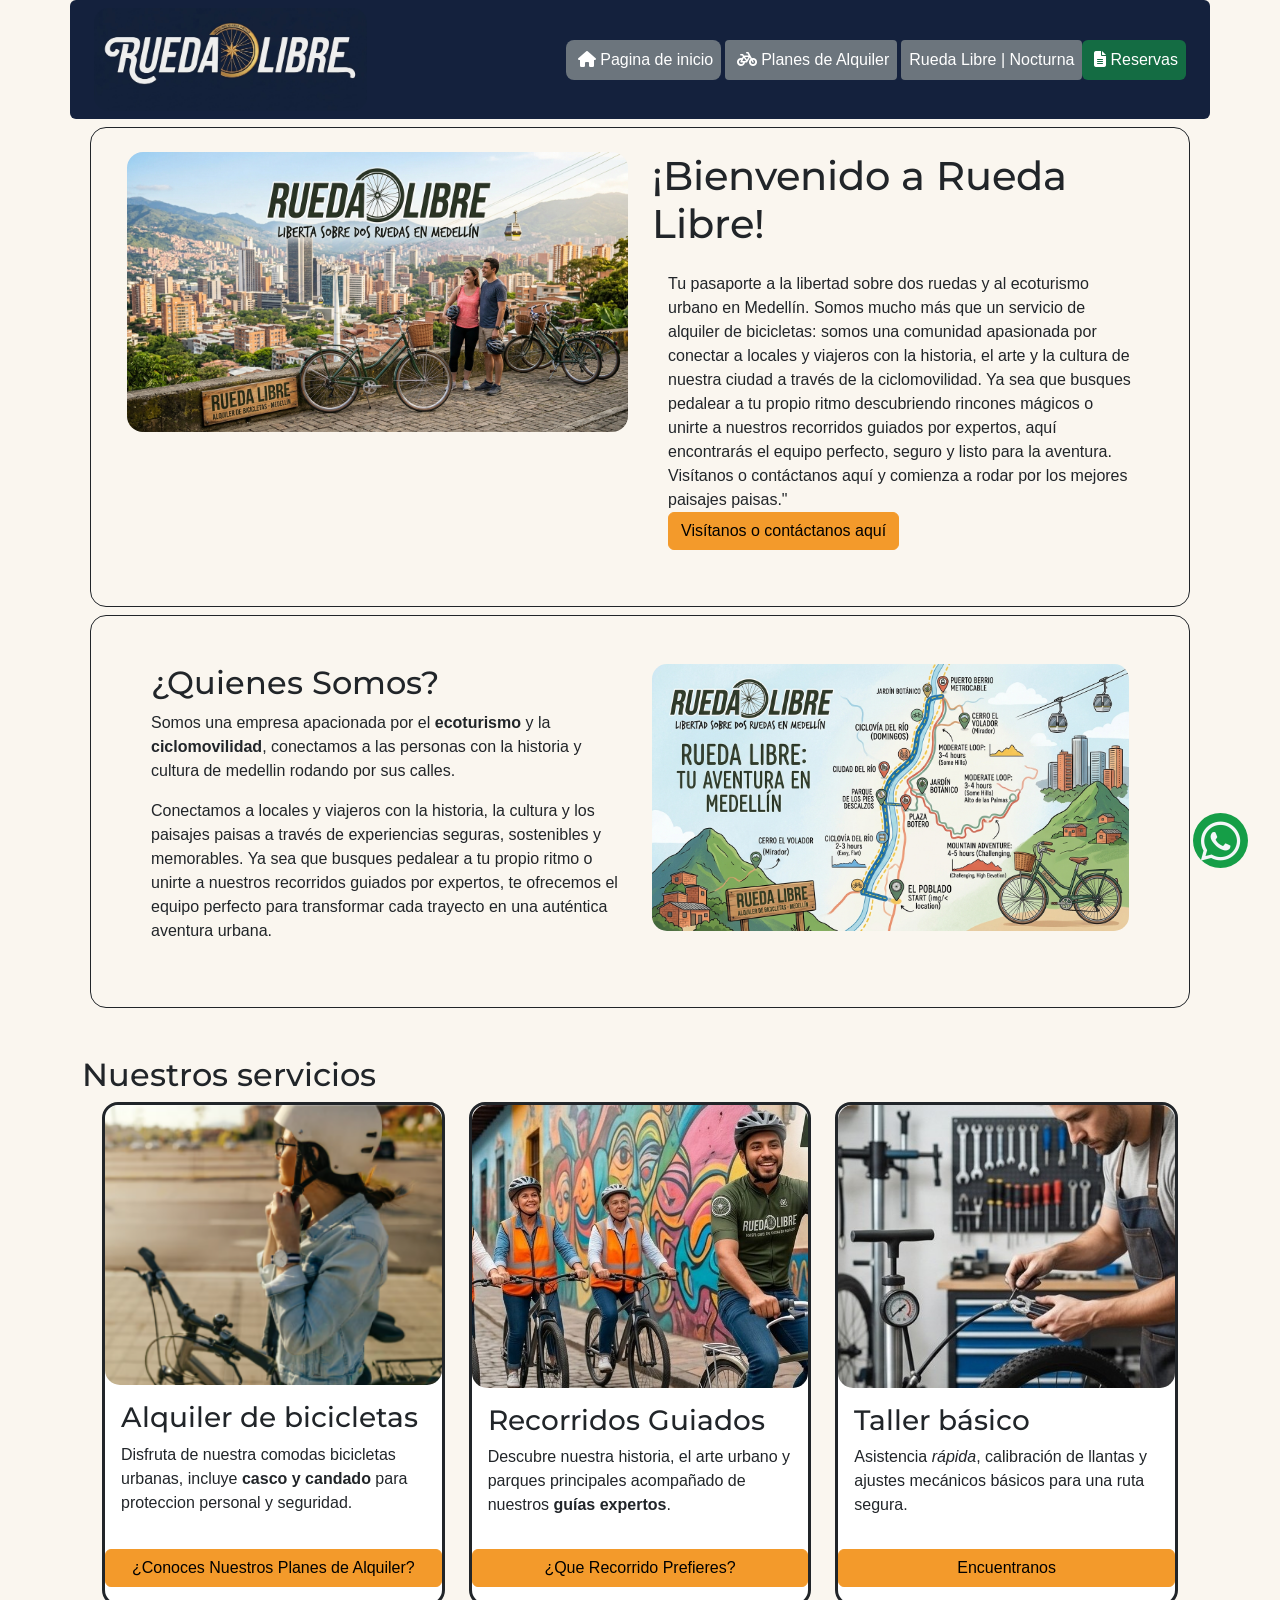
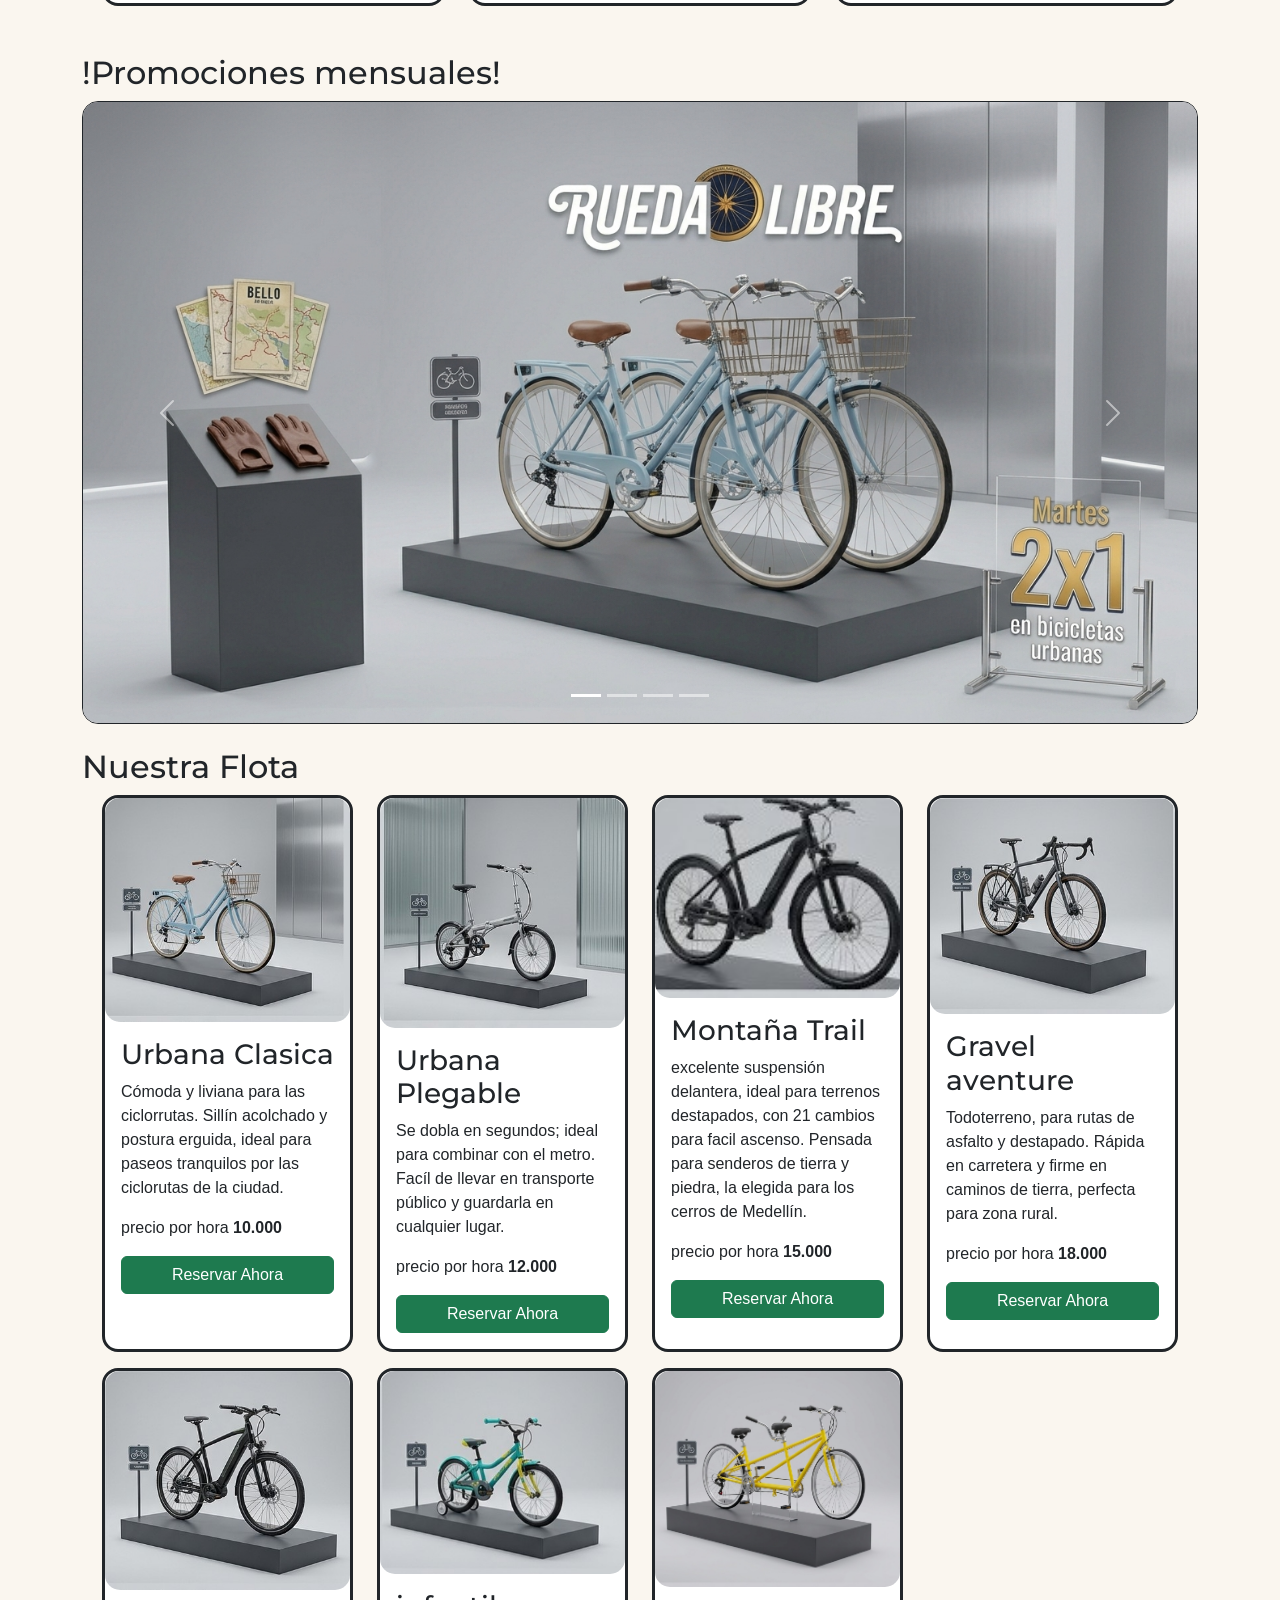
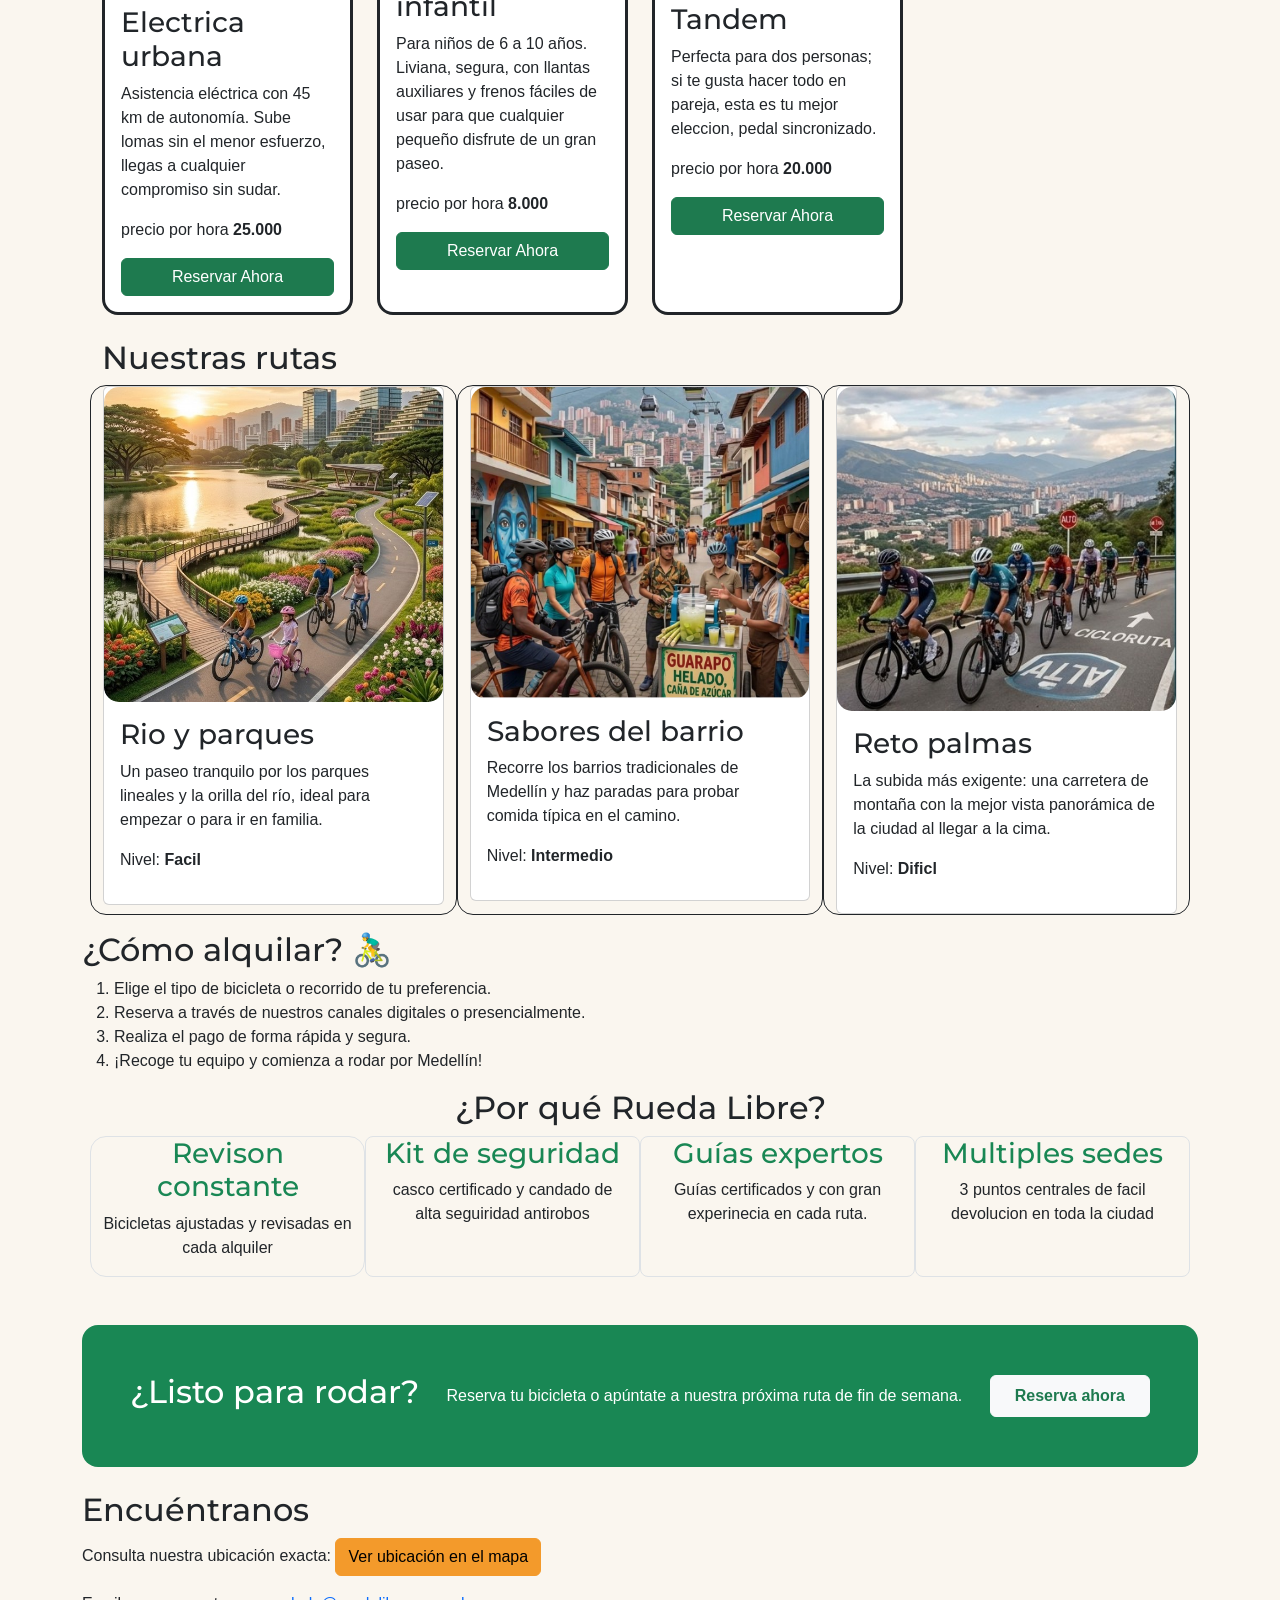
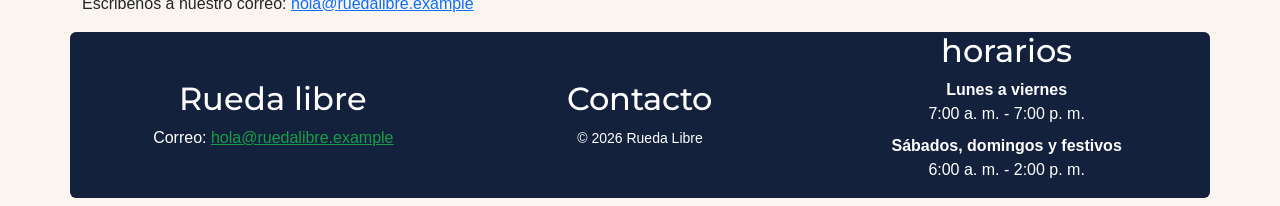
<file: index.html>
<!DOCTYPE html>
<html lang="es">

<head>
    <meta charset="UTF-8">
    <meta name="viewport" content="width=device-width, initial-scale=1.0">
    <link rel="stylesheet" href="https://cdn.jsdelivr.net/npm/bootstrap@5.3.8/dist/css/bootstrap.min.css">
    <link rel="stylesheet" href="https://cdnjs.cloudflare.com/ajax/libs/font-awesome/6.7.2/css/all.min.css">
    <link rel="stylesheet" href="https://cdnjs.cloudflare.com/ajax/libs/font-awesome/6.7.2/css/all.css"
        integrity="sha512-GmZYQ9SKTnOea030Tbiat0Y+jhnYLIpsGAe6QTnToi8hI2nNbVMETHeK4wm4MuYMQdrc38x+sX77+kVD01eNsQ=="
        crossorigin="anonymous" referrerpolicy="no-referrer">
    <link rel="preconnect" href="https://fonts.googleapis.com">
    <link rel="preconnect" href="https://fonts.gstatic.com" crossorigin>
    <link href="https://fonts.googleapis.com/css2?family=Montserrat:ital,wght@0,100..900;1,100..900&display=swap"
        rel="stylesheet">
    <link rel="stylesheet" href="./css/style.css">
    <title>Rueda Libre | Alquiler de bicicletas Medellin</title>
</head>

<body>
    <header class="container rounded-2">
        <nav class="navbar navbar-expand-lg w-100">
            <div class="container-fluid">
                <img src="./img/logo.jpeg" alt="logo rueda libre">             
                
                <button class="navbar-toggler bg-light" type="button" data-bs-toggle="collapse" data-bs-target="#menuPrincipal" aria-expanded="false"
                    aria-label="Toggle navigation">
                    <span class="navbar-toggler-icon"></span>
                </button>
                <div class="collapse navbar-collapse" id="menuPrincipal">
                    <ul class="navbar-nav ms-auto">
                        <li class="nav-item py-1">
                            <a class="nav-link active text-white btn btn-lg btn-outline-secondary w-100"
                                aria-current="page" href="index.html"><i class="fa-solid fa-house mx-1"></i>Pagina de
                                inicio</a>
                        </li>
                        <li class="nav-item p-1">
                            <a class="nav-link active text-white btn btn btn-sm btn-outline-secondary w-100"
                                href="./paginas/Tarifas.html"><i class="fa-solid fa-bicycle mx-1"></i>Planes de
                                Alquiler</a>
                        <li class="nav-item py-1">
                            <a class="nav-link active text-white btn btn btn-sm btn-outline-secondary w-100"
                                href="https://juliiands.github.io/Rueda_Nocturna/">
                                Rueda Libre | Nocturna
                            </a>
                        </li>
                        </li>
                        <li class="nav-item py-1">
                            <a class="nav-link active text-white btn btn-success w-100"
                                href="./paginas/Reservas.html"><i class="fa-solid fa-file-lines mx-1"></i>Reservas</a>
                        </li>
                    </ul>
                </div>
            </div>
        </nav>
    </header>
    <main class="container">

        <!--------------------- Seccion inicial de bienvenida ----->

        <section class="row mb-2 border border-dark rounded-4 p-4">
            <div class="col-md-6 ">
                <img src="./img/portada.jpeg" class="img-fluid rounded-4" alt="portada, ciclas recorriendo medellin">
            </div>
            <div class="col-md-6 d-flex flex-column">
                <h1>¡Bienvenido a Rueda Libre!</h1>
                <p class="p-3">
                    Tu pasaporte a la libertad sobre dos ruedas
                    y al ecoturismo urbano en Medellín. Somos mucho más que un servicio de
                    alquiler de bicicletas: somos una comunidad apasionada por conectar a
                    locales y viajeros con la historia, el arte y la cultura de nuestra ciudad
                    a través de la ciclomovilidad. Ya sea que busques pedalear a tu propio ritmo
                    descubriendo rincones mágicos o unirte a nuestros recorridos guiados por
                    expertos, aquí encontrarás el equipo perfecto, seguro y listo para la aventura.
                    Visítanos o contáctanos aquí y comienza a rodar por los mejores paisajes paisas."
                    <br>
                    <a href="#encuentranos" class="btn btn-secondary">Visítanos o contáctanos aquí</a>
                </p>
            </div>


        </section>
        <section class="row mb-5 border border-dark rounded-4 p-5">
            <div class="col-md-6">
                <h2>¿Quienes Somos?</h2>
                <p>Somos una empresa apacionada por el <strong>ecoturismo</strong> y la <strong>ciclomovilidad</strong>,
                    conectamos a las personas con la historia y cultura de medellin rodando por sus calles.</p>
                <p>
                    Conectamos a locales y viajeros con la historia, la cultura y los paisajes paisas a través de
                    experiencias seguras, sostenibles y memorables. Ya sea que busques pedalear a tu propio ritmo
                    o unirte a nuestros recorridos guiados por expertos, te ofrecemos el equipo perfecto para
                    transformar
                    cada trayecto en una auténtica aventura urbana.
                </p>
            </div>
            <div class="col-md-6">
                <img src="./img/ruta.jpeg" alt="Ruta del recorrido guiado" class="img-fluid">
            </div>
        </section>

        <!------------ Seccion de presentacion de servicios  --------------------------------->

        <section class="mb-5">
            <h2>Nuestros servicios</h2>
            <div class="row">
                <div class="col-md-4">
                    <div class="card h-100 border-3 border-dark rounded-4">
                        <img src="./img/alquiler-inicio.png" alt="" class="img-fluid">
                        <div class="card-body">
                            <h3>Alquiler de bicicletas</h3>
                            <p>Disfruta de nuestra comodas bicicletas urbanas, incluye<strong> casco y candado</strong>
                                para
                                proteccion personal y seguridad. </p>
                        </div>
                        <a href="./paginas/Tarifas.html#alquiler" class="btn btn-secondary w-100 mb-3">¿Conoces Nuestros
                            Planes de Alquiler?</a>
                    </div>
                </div>
                <div class="col-md-4 ">
                    <div class="card h-100 border-3 border-dark rounded-4">
                        <img src="./img/guias_rl.jpeg" alt="" class="img-fluid">
                        <div class="card-body">
                            <h3>Recorridos Guiados</h3>
                            <p>Descubre nuestra historia, el arte urbano y parques principales acompañado de nuestros
                                <strong>guías
                                    expertos</strong>.
                            </p>
                        </div>
                        <a href="./paginas/Tarifas.html#Rutas" class="btn btn-outline btn-secondary w-100 mb-3">¿Que
                            Recorrido Prefieres?</a>
                    </div>
                </div>
                <div class="col-md-4">
                    <div class="card h-100 border-3 border-dark rounded-4">
                        <img src="./img/taller.jpeg" alt="">
                        <div class="card-body">
                            <h3>Taller básico</h3>
                            <p>Asistencia <em>rápida</em>, calibración de llantas y ajustes mecánicos básicos para una
                                ruta
                                segura.
                            </p>
                        </div>
                        <a href="#encuentranos" class="btn btn-secondary w-100 mb-3">Encuentranos</a>
                    </div>

                </div>
            </div>

        </section>

        <!--------------------- Seccion del carrusel ------------------------------>

        <section class="my-3">
            <h2>!Promociones mensuales!</h2>
            <div id="carouselExampleIndicators" class="carousel slide border border-dark rounded-4"
                data-bs-ride="carousel">
                <div class="carousel-indicators">
                    <button type="button" data-bs-target="#carouselExampleIndicators" data-bs-slide-to="0"
                        class="active" aria-current="true" aria-label="Slide 1"></button>
                    <button type="button" data-bs-target="#carouselExampleIndicators" data-bs-slide-to="1"
                        aria-label="Slide 2"></button>
                    <button type="button" data-bs-target="#carouselExampleIndicators" data-bs-slide-to="2"
                        aria-label="Slide 3"></button>
                    <button type="button" data-bs-target="#carouselExampleIndicators" data-bs-slide-to="3"
                        aria-label="Slide 4"></button>
    
                </div>
                <div class="carousel-inner">
                    <div class="carousel-item active" data-bs-interval="4000">
                        <img src="./img/clasica_promo.jpeg" class="d-block w-100"
                            alt="foto de nuetsra ciclas urbanas en promocion de 2x1 los martes">
                    </div>
                    <div class="carousel-item" data-bs-interval="4000">
                        <img src="./img/elec_promo.jpeg" class="d-block w-100"
                            alt="imagen de nuestra cicla en promocion 20 % de descuento en eléctricas de lunes a jueves">
                    </div>
                    <div class="carousel-item" data-bs-interval="4000">
                        <img src="./img/cumple_promo.jpeg" class="d-block w-100"
                            alt="promocion, si cumples años, el recorrido guiado es gratis">
                    </div>
                    <div class="carousel-item" data-bs-interval="4000">
                        <img src="./img/luces.jpeg" class="d-block w-100" alt="Rueda nocturna, rutas de noche">
                        <div class="carousel-caption d-none d-md-block bg-secondary w-50 mx-auto opacity-75 rounded-3 ">
                            <h5 class="fw-bold text-dark ">Rueda Nocturna</h5>
                            <p class="text-dark">Visita nuestra pagina de rutas nocturnas.</p>
                            <a class="btn btn-primary" href="https://juliiands.github.io/Rueda_Nocturna/">
                                Encuentrala Aquí</a>
                        </div>
                    </div>
                </div>
                <button class="carousel-control-prev" type="button" data-bs-target="#carouselExampleIndicators"
                    data-bs-slide="prev">
                    <span class="carousel-control-prev-icon" aria-hidden="true"></span>
                    <span class="visually-hidden">Anterior</span>
                </button>
                <button class="carousel-control-next" type="button" data-bs-target="#carouselExampleIndicators"
                    data-bs-slide="next">
                    <span class="carousel-control-next-icon" aria-hidden="true"></span>
                    <span class="visually-hidden">Siguiente</span>
                </button>
            </div>
        </section>

        <!--------------------- Seccion Para la flota ------------------------------------------>

        <section class="my-4">
            <h2>Nuestra Flota</h2>
            <div class="row">
                <div class="col-md-3">
                    <div class="card h-100 border-3 border-dark rounded-4">
                        <img src="./img/urb_c.jpeg" alt="Bicicleta clasica Urbana" class="imf-fluid">
                        <div class="card-body d-flex flex-column">
                            <h3>Urbana Clasica</h3>
                            <p>Cómoda y liviana para las ciclorrutas. Sillín acolchado y postura erguida, ideal
                                para paseos tranquilos por las ciclorutas de la ciudad.</p>
                            <p>precio por hora <strong>10.000</strong></p>
                            <a class="btn btn-primary" href="./paginas/Reservas.html"
                                aria-label="reserva bicicleta urbana">Reservar Ahora</a>
                        </div>
                    </div>
                </div>
                <div class="col-md-3">
                    <div class="card h-100 border-3 border-dark rounded-4">
                        <img src="./img/ubr_pl.jpeg" alt="Bicicleta urbana plegable" class="img-fluid">
                        <div class="card-body d-flex flex-column">
                            <h3>Urbana Plegable</h3>
                            <p>Se dobla en segundos; ideal para combinar con el metro. Facíl de llevar en transporte
                                público y guardarla en cualquier lugar.</p>
                            <p>precio por hora <strong>12.000</strong></p>
                            <a class="btn btn-primary" href="./paginas/Reservas.html"
                                aria-label="reserva bicicleta Urbana Plegable">Reservar Ahora</a>
                        </div>
                    </div>
                </div>
                <div class="col-md-3">
                    <div class="card h-100 border-3 border-dark rounded-4">
                        <img src="./img/mont_tr.jpeg" alt="Bicicleta para montaña" class="img-fluid">
                        <div class="card-body d-flex flex-column">
                            <h3>Montaña Trail</h3>
                            <p>excelente suspensión delantera, ideal para terrenos destapados, con 21 cambios para
                                facil
                                ascenso. Pensada para senderos de tierra y piedra, la elegida para los cerros de
                                Medellín.</p>
                            <p>precio por hora <strong>15.000</strong></p>
                            <a class="btn btn-primary" href="./paginas/Reservas.html"
                                aria-label="reserva bicicleta Montaña Trail">Reservar Ahora</a>
                        </div>
                    </div>
                </div>
                <div class="col-md-3">
                    <div class="card h-100 border-3 border-dark rounded-4">
                        <img src="./img/gr_av.jpeg" alt="Bicicleta Gravel aventure" class="img-fluid">
                        <div class="card-body d-flex flex-column">
                            <h3>Gravel aventure</h3>
                            <p>Todoterreno, para rutas de asfalto y destapado. Rápida en carretera y firme en
                                caminos de tierra,
                                perfecta para zona rural.</p>
                            <p>precio por hora <strong>18.000</strong></p>
                            <a class="btn btn-primary" href="./paginas/Reservas.html"
                                aria-label="reserva bicicleta Gravel Aventure">Reservar Ahora</a>
                        </div>
                    </div>
                </div>
            </div>
            <div class="row mt-3">
                <div class="col-md-3">
                    <div class="card h-100 border-3 border-dark rounded-4">
                        <img src="./img/ele_urb.jpeg" alt="Bicicleta electrica urbana">
                        <div class="card-body d-flex flex-column">
                            <h3>Electrica urbana</h3>
                            <p>Asistencia eléctrica con 45 km de autonomía. Sube lomas sin el menor esfuerzo, llegas
                                a cualquier
                                compromiso sin sudar.</p>
                            <p>precio por hora <strong>25.000</strong></p>
                            <a class="btn btn-primary" href="./paginas/Reservas.html"
                                aria-label="reserva bicicleta Electrica Urbana">Reservar Ahora</a>
                        </div>
                    </div>
                </div>
                <div class="col-md-3">
                    <div class="card h-100 border-3 border-dark rounded-4">
                        <img src="./img/infan.jpeg" alt="Bicicleta para niños">
                        <div class="card-body d-flex flex-column">
                            <h3>infantil</h3>
                            <p>Para niños de 6 a 10 años. Liviana, segura, con llantas auxiliares y frenos fáciles
                                de usar para
                                que
                                cualquier pequeño disfrute de un gran paseo.</p>
                            <p>precio por hora <strong>8.000</strong></p>
                            <a class="btn btn-primary" href="./paginas/Reservas.html"
                                aria-label="reserva bicicleta Infantil">Reservar Ahora</a>
                        </div>
                    </div>
                </div>
                <div class="col-md-3">
                    <div class="card h-100 border-3 border-dark rounded-4">
                        <img src="./img/tad_av.jpeg" alt="Bicicleta Para dos personas">
                        <div class="card-body d-flex flex-column">
                            <h3>Tandem</h3>
                            <p>Perfecta para dos personas; si te gusta hacer todo en pareja, esta es tu mejor
                                eleccion, pedal
                                sincronizado.</p>
                            <p>precio por hora <strong>20.000</strong></p>
                            <a class="btn btn-primary " href="./paginas/Reservas.html"
                                aria-label="reserva bicicleta Tadem Aventure">Reservar Ahora</a>
                        </div>
                    </div>
                </div>
            </div>

        </section>

        <!--------------------- Seccion para los recorridos guiados --------------------------------------->

        <section class="mb-3">
            <div class="row mt-3">
                <h2>Nuestras rutas</h2>
                <div class="col-md-4 border border-dark rounded-4">
                    <div class="card ">
                        <img src="./img/r_parque.jpeg" alt="Representacion de los recorridos rio y parques"
                            aria-label="Representacion del recorrido rio y parques">
                        <div class="card-body">
                            <h3>Rio y parques</h3>
                            <p>Un paseo tranquilo por los parques lineales y la orilla del río, ideal para empezar o
                                para ir en
                                familia.</p>
                            <p> Nivel: <strong>Facil</strong></p>
                        </div>
                    </div>
                </div>
                <div class="col-md-4 border border-dark rounded-4">
                    <div class="card ">
                        <img src="./img/r_barrio.jpeg" alt="Imagen barrio"
                            aria-label="representacion del recorrido en los barrios de medellin">
                        <div class="card-body">
                            <h3>Sabores del barrio</h3>
                            <p> Recorre los barrios tradicionales de Medellín y haz paradas para probar comida típica en
                                el
                                camino.</p>
                            <p> Nivel: <strong>Intermedio</strong></p>
                        </div>
                    </div>
                </div>
                <div class="col-md-4 border border-dark rounded-4">
                    <div class="card">
                        <img src="./img/r_palmas.jpeg" alt="representacion palmas medellin"
                            aria-label="representacion del recorrido en el lugar palmas de medellin">
                        <div class="card-body">
                            <h3>Reto palmas</h3>
                            <p>La subida más exigente: una carretera de montaña con la mejor vista panorámica de la
                                ciudad
                                al llegar a la cima.</p>
                            <p>Nivel: <strong>Dificl</strong></p>
                        </div>
                    </div>
                </div>
        </section>

        <!--------------------- Seccion de instrucciones, beneficios y contacto --------------------------------------->

        <section>
            <article>
                <h2>¿Cómo alquilar? 🚴‍♂️</h2>
                <ol>
                    <li>Elige el tipo de bicicleta o recorrido de tu preferencia.</li>
                    <li>Reserva a través de nuestros canales digitales o presencialmente.</li>
                    <li>Realiza el pago de forma rápida y segura.</li>
                    <li>¡Recoge tu equipo y comienza a rodar por Medellín!</li>
                </ol>
            </article>
        </section>
        <section>
            <div class="text-center mb-5">
                <h2>¿Por qué Rueda Libre?</h2>
                <div class="row">
                    <div class="col-md-3 border rounded-4">
                        <h3 class="text-success">Revison constante</h3>
                        <p>Bicicletas ajustadas y revisadas en cada alquiler</p>
                    </div>
                    <div class="col-md-3 border rounded-3">
                        <h3 class="text-success">Kit de seguridad</h3>
                        <p>casco certificado y candado de alta seguiridad antirobos</p>
                    </div>
                    <div class="col-md-3 border rounded-3">
                        <h3 class="text-success">Guías expertos</h3>
                        <p>Guías certificados y con gran experinecia en cada ruta.</p>
                    </div>
                    <div class="col-md-3 border rounded-3">
                        <h3 class="text-success">Multiples sedes</h3>
                        <p>3 puntos centrales de facil devolucion en toda la ciudad</p>
                    </div>
                </div>
            </div>
            <div
                class="text-primary bg-success p-4 p-md-5 rounded-4 d-flex flex-column flex-md-row justify-content-between align-items-center gap-4">
                <h2 class="text-white">¿Listo para rodar?</h2>
                <p class="mb-0 text-white">Reserva tu bicicleta o apúntate a nuestra próxima ruta de fin de
                    semana.</p>
                <a href="./paginas/Reservas.html" class="btn btn-light fw-bold px-4 py-2 text-primary text-nowrap">
                    Reserva ahora
                </a>
            </div>
        </section>

        <section class="mt-4" id="encuentranos">
            <h2>Encuéntranos</h2>
            <p>Consulta nuestra ubicación exacta: <a href="https://maps.google.com" target="_blank"
                    class="btn btn-secondary">Ver ubicación en el
                    mapa</a></p>
            <p>Escribenos a nuestro correo: <a href="mailto:hola@ruedalibre.example">hola@ruedalibre.example</a></p>

        </section>
    </main>

    <!--------------------- Seccion para boton flotante y footer --------------------------------------->

    <aside>
        <a href="https://wa.me/573113039685" target="_blank" class="whatsapp-flotante"
            aria-label="Contáctanos por WhatsApp">
            <i class="fa-brands fa-whatsapp"></i></a>
    </aside>
    <!--------------------------------------------------------------------------------------------------------->
    <footer class="container rounded-2">
        <div class="row">
            <div class="col-md-4 text-center mt-5">
                <h2>Rueda libre</h2>
                <address>
                    Correo: <a href="mailto:hola@ruedalibre.example">hola@ruedalibre.example</a>
                </address>
            </div>

            <div class="col-md-4 text-center mt-5">
                <h2>Contacto</h2>
                <small>&copy; 2026 Rueda Libre</small>
            </div>

            <div class="col-md-4 text-center">
                <h2>horarios</h2>
                <dl>
                    <dt>Lunes a viernes</dt>
                    <dd>7:00 a. m. - 7:00 p. m.</dd>
                    <dt>Sábados, domingos y festivos</dt>
                    <dd>6:00 a. m. - 2:00 p. m.</dd>
                </dl>
            </div>
        </div>


    </footer>
    <script src="https://cdn.jsdelivr.net/npm/bootstrap@5.3.3/dist/js/bootstrap.bundle.min.js"></script>
</body>

</html>
</file>
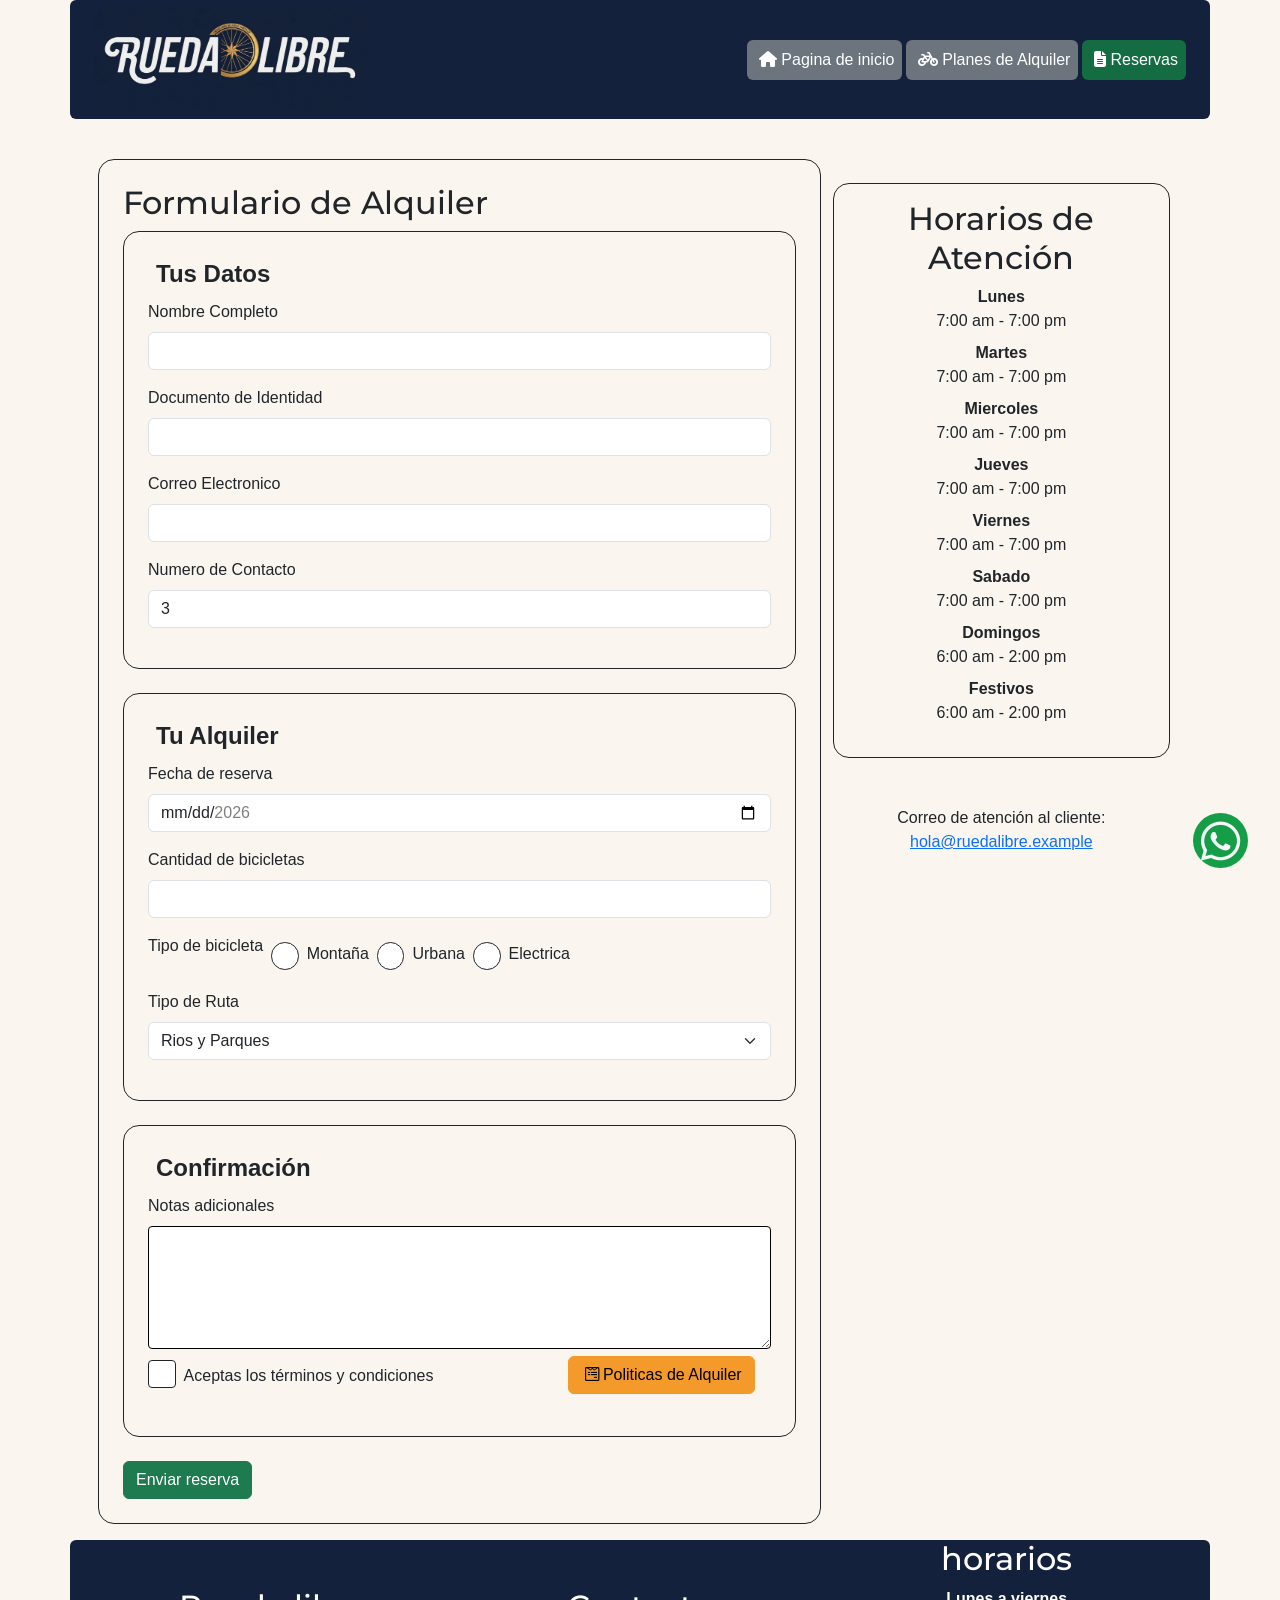
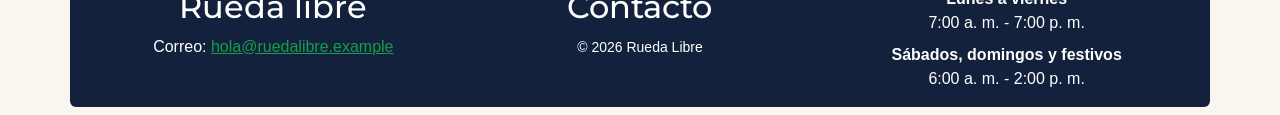
<file: paginas/Reservas.html>
<!DOCTYPE html>
<html lang="es">

<head>
    <meta charset="UTF-8">
    <meta name="viewport" content="width=device-width, initial-scale=1.0">
    <link rel="stylesheet" href="https://cdnjs.cloudflare.com/ajax/libs/font-awesome/6.7.2/css/all.min.css">
    <link rel="preconnect" href="https://fonts.googleapis.com">
    <link rel="preconnect" href="https://fonts.gstatic.com" crossorigin>
    <link href="https://fonts.googleapis.com/css2?family=Montserrat:ital,wght@0,100..900;1,100..900&display=swap"
        rel="stylesheet">
    <link rel="stylesheet" href="https://cdn.jsdelivr.net/npm/bootstrap@5.3.8/dist/css/bootstrap.min.css">
    <link rel="stylesheet" href="../css/style.css">
    <title>Reservas | Rueda Libre</title>
</head>

<body>
    <header class="container rounded-2">
        <nav class="navbar navbar-expand-lg w-100">
            <div class="container-fluid">
                <img src="../img/logo.jpeg" alt="logo rueda libre">
                <button class="navbar-toggler bg-light" type="button" data-bs-toggle="collapse"
                    data-bs-target="#navbarNavDropdown" aria-controls="navbarNavDropdown" aria-expanded="false"
                    aria-label="Toggle navigation">
                    <span class="navbar-toggler-icon"></span>
                </button>
                <div class="collapse navbar-collapse" id="navbarNavDropdown">
                    <ul class="navbar-nav ms-auto">
                        <li class="nav-item py-1">
                            <a class="nav-link active text-white btn btn-outline-secondary" aria-current="page"
                                href="../index.html">
                                <i class="fa-solid fa-house mx-1"></i>Pagina de inicio</a>
                        </li>
                        <li class="nav-item p-1">
                            <a class="nav-link active text-white btn btn-outline-secondary" href="./Tarifas.html"><i
                                    class="fa-solid fa-bicycle mx-1"></i>Planes de Alquiler</a>
                        </li>
                        <li class="nav-item py-1">
                            <a class="nav-link active text-white btn btn-primary btn-success" href="./Reservas.html"><i
                                    class="fa-solid fa-file-lines mx-1"></i>Reservas</a>
                        </li>
                    </ul>
                </div>
            </div>
        </nav>
    </header>
    <main class="container">
        <section class="row p-2">
            <div class="col-md-8 border border-dark rounded-4 p-4 mt-4">
                <h2>Formulario de Alquiler</h2>
                <form action="#" method="get" novalidate class="needs-validation">
                    <fieldset class="border border-dark rounded-4 p-4 mb-4">

                        <legend>Tus Datos</legend>
                        <!-------  nombre completo  ------>
                        <div class="mb-3">
                            <label for="nombre" class="form-label">Nombre Completo</label>
                            <input type="text" id="nombre" class="form-control" name="nombre" required minlength="3">
                            <div class="invalid-feedback">
                                Por favor ingresa tu nombre completo.
                            </div>
                        </div>
                        <!-------  documento  ------>
                        <div class="mb-3">
                            <label for="cedula" class="form-label">Documento de Identidad</label>
                            <input type="number" id="cedula" class="form-control" name="cedula" required minlength="6"
                                maxlength="10">
                            <div class="invalid-feedback">
                                Por favor ingresa tu Documento completo.
                            </div>
                        </div>
                        <!-------  correo  ------>
                        <div class="mb-3">
                            <label for="correo" class="form-label">Correo Electronico</label>
                            <input type="email" id="correo" class="form-control" name="correo" required>
                            <div class="invalid-feedback">
                                Por favor ingresa un correo valido @.
                            </div>
                        </div>
                        <!-------  contacto  ------>
                        <div class="mb-3">
                            <label for="contacto" class="form-label">Numero de Contacto</label>
                            <input type="tel" id="contacto" class="form-control" name="contacto" required
                                pattern="^3[0-9]{9}$" value="3">
                            <div class="invalid-feedback">
                                Por favor ingresa un numero de contacto valido inicia "3".
                            </div>
                        </div>

                    </fieldset>
                    <fieldset class="border border-dark rounded-4 p-4 mb-4">

                        <legend>Tu Alquiler</legend>
                        <!-------  fecha de reserva  ------>
                        <div class="mb-3">
                            <label for="fecha" class="form-label">Fecha de reserva</label>
                            <input type="date" id="fecha" class="form-control" name="fecha" min="2026-11-01"
                                max="2026-12-31" required>
                            <div class="invalid-feedback">
                                Por favor ingresa una fecha valida dentro del
                                plazo permitido, Del 01/11/2026 al 31/12/2026.
                            </div>
                        </div>
                        <!-------  cant bicicletas  ------>
                        <div class="mb-3">
                            <label for="cantidad" class="form-label">Cantidad de bicicletas</label>
                            <input type="number" id="cantidad" class="form-control" name="cantidad_bc" min="1" max="6"
                                required>
                            <div class="invalid-feedback">
                                Por favor ingresa una cantida valida min: 1 max: 6
                            </div>
                        </div>
                        <!-------  tipo de cicla  ------>
                        <div class="d-flex mb-3">
                            <p>Tipo de bicicleta </p>

                            <input type="radio" id="montaña" class="form-check-input border-dark" name="t-bici"
                                value="montaña" required>
                            <label for="montaña" class="form-check-label ">Montaña</label>

                            <input type="radio" id="urbana" class="form-check-input border-dark" name="t-bici"
                                value="urbana" required>
                            <label for="urbana" class="form-check-label ">Urbana</label>

                            <input type="radio" id="electrica" class="form-check-input border-dark" name="t-bici"
                                value="electrica" required>
                            <label for="electrica" class="form-check-label ">Electrica</label>

                        </div>
                        <!-------  rutas  ------>
                        <div class="mb-3">
                            <label for="ruta" class="form-label">Tipo de Ruta</label>
                            <select name="ruta" class="form-select" id="ruta" required>
                                <option>Rios y Parques</option>
                                <option>Sabores de Barrio</option>
                                <option>Reto las Palmas</option>
                            </select>
                        </div>
                    </fieldset>

                    <!-------  comentarios, terminos y condiciones, botones  ------>

                    <fieldset class="border border-dark rounded-4 p-4 mb-4">
                        <legend>Confirmación</legend>

                        <div>
                            <label for="nota" class="form-label">Notas adicionales</label>
                            <textarea name="n-especiales" id="notas" rows="4" cols="30" maxlength="300"></textarea>

                        </div>
                        <div class="  mb-3 form-check d-flex">
                            <input type="checkbox" id="terminos" class="form-check-input border-dark"
                                name="acepta_terminos" value="si" required>
                            <label for="terminos" class="form-check-label m-2">Aceptas los términos y
                                condiciones</label>
                            <div class="ms-auto">
                                <button type="button" class="btn btn-secondary mx-3" data-bs-toggle="modal"
                                    data-bs-target="#exampleModal">
                                    <i class="fa-brands fa-wpforms mx-1"></i>Politicas de Alquiler
                                </button>
                            </div>
                        </div>

                    </fieldset>
                    <button type="submit" class="btn btn-primary">Enviar reserva</button>
                </form>

            </div>
            <!-------  horarios y contacto  ------>
            <div class="col-md-4">

                <section class="border border-dark rounded-4 p-3 text-center mt-5">
                    <h2>Horarios de Atención</h2>
                    <dl>
                        <dt>Lunes</dt>
                        <dd>7:00 am - 7:00 pm</dd>
                        <dt>Martes</dt>
                        <dd>7:00 am - 7:00 pm</dd>
                        <dt>Miercoles</dt>
                        <dd>7:00 am - 7:00 pm</dd>
                        <dt>Jueves</dt>
                        <dd>7:00 am - 7:00 pm</dd>
                        <dt>Viernes</dt>
                        <dd>7:00 am - 7:00 pm</dd>
                        <dt>Sabado</dt>
                        <dd>7:00 am - 7:00 pm</dd>
                        <dt>Domingos</dt>
                        <dd>6:00 am - 2:00 pm</dd>
                        <dt>Festivos</dt>
                        <dd>6:00 am - 2:00 pm</dd>
                    </dl>
                </section>

                <p class="text-center mt-5">
                    Correo de atención al cliente:
                    <a href="mailto:hola@ruedalibre.example">hola@ruedalibre.example</a>
                </p>
            </div>
        </section>

    </main>
    <footer class="container rounded-2">
        <div class="row">
            <div class="col-md-4 text-center mt-5">
                <h2>Rueda libre</h2>
                <address>
                    Correo: <a href="mailto:hola@ruedalibre.example">hola@ruedalibre.example</a>
                </address>
            </div>

            <div class="col-md-4 text-center mt-5">
                <h2>Contacto</h2>
                <small>&copy; 2026 Rueda Libre</small>
            </div>

            <div class="col-md-4 text-center">
                <h2>horarios</h2>
                <dl>
                    <dt>Lunes a viernes</dt>
                    <dd>7:00 a. m. - 7:00 p. m.</dd>
                    <dt>Sábados, domingos y festivos</dt>
                    <dd>6:00 a. m. - 2:00 p. m.</dd>
                </dl>
            </div>
        </div>
    </footer>

    <aside>
        <a href="https://wa.me/573000000000" target="_blank" class="whatsapp-flotante"
            aria-label="Contáctanos por WhatsApp">
            <i class="fa-brands fa-whatsapp"></i></a>
    </aside>





    <!---------------------------------        Modal             ---------------------------->

    <div class="modal fade" id="exampleModal" tabindex="-1" aria-labelledby="exampleModalLabel" aria-hidden="true">
        <div class="modal-dialog">
            <div class="modal-content">
                <div class="modal-header">
                    <h1 class="modal-title fs-5" id="exampleModalLabel">Politicas de Alquiler</h1>
                    <button type="button" class="btn-close" data-bs-dismiss="modal" aria-label="Close"></button>
                </div>
                <div class="modal-body">
                    <ol>
                        <li>Presenta tu documento de identidad original al recoger la bicicleta.</li>
                        <li>Revisa la bicicleta con el asesor antes de salir.</li>
                        <li>Cada 15 minutos de retraso en la devolución tienen un recargo de $5.000.</li>
                        <li>Los daños por mal uso se cobran según el costo de la reparación.</li>
                        <li>Los menores de edad deben estar acompañados por un adulto responsable.</li>
                    </ol>
                </div>
                <div class="modal-footer">
                    <button type="button" class="btn btn-secondary" data-bs-dismiss="modal">Cerrar</button>

                </div>
            </div>
        </div>
    </div>
    <script src="https://cdn.jsdelivr.net/npm/bootstrap@5.3.3/dist/js/bootstrap.bundle.min.js"></script>

    <script>
        (() => {
            'use strict'


            const forms = document.querySelectorAll('.needs-validation')


            Array.from(forms).forEach(form => {
                form.addEventListener('submit', event => {
                    if (!form.checkValidity()) {
                        event.preventDefault()
                        event.stopPropagation()
                    }
                    form.classList.add('was-validated')
                }, false)
            })
        })()

    </script>
</body>

</html>
</file>
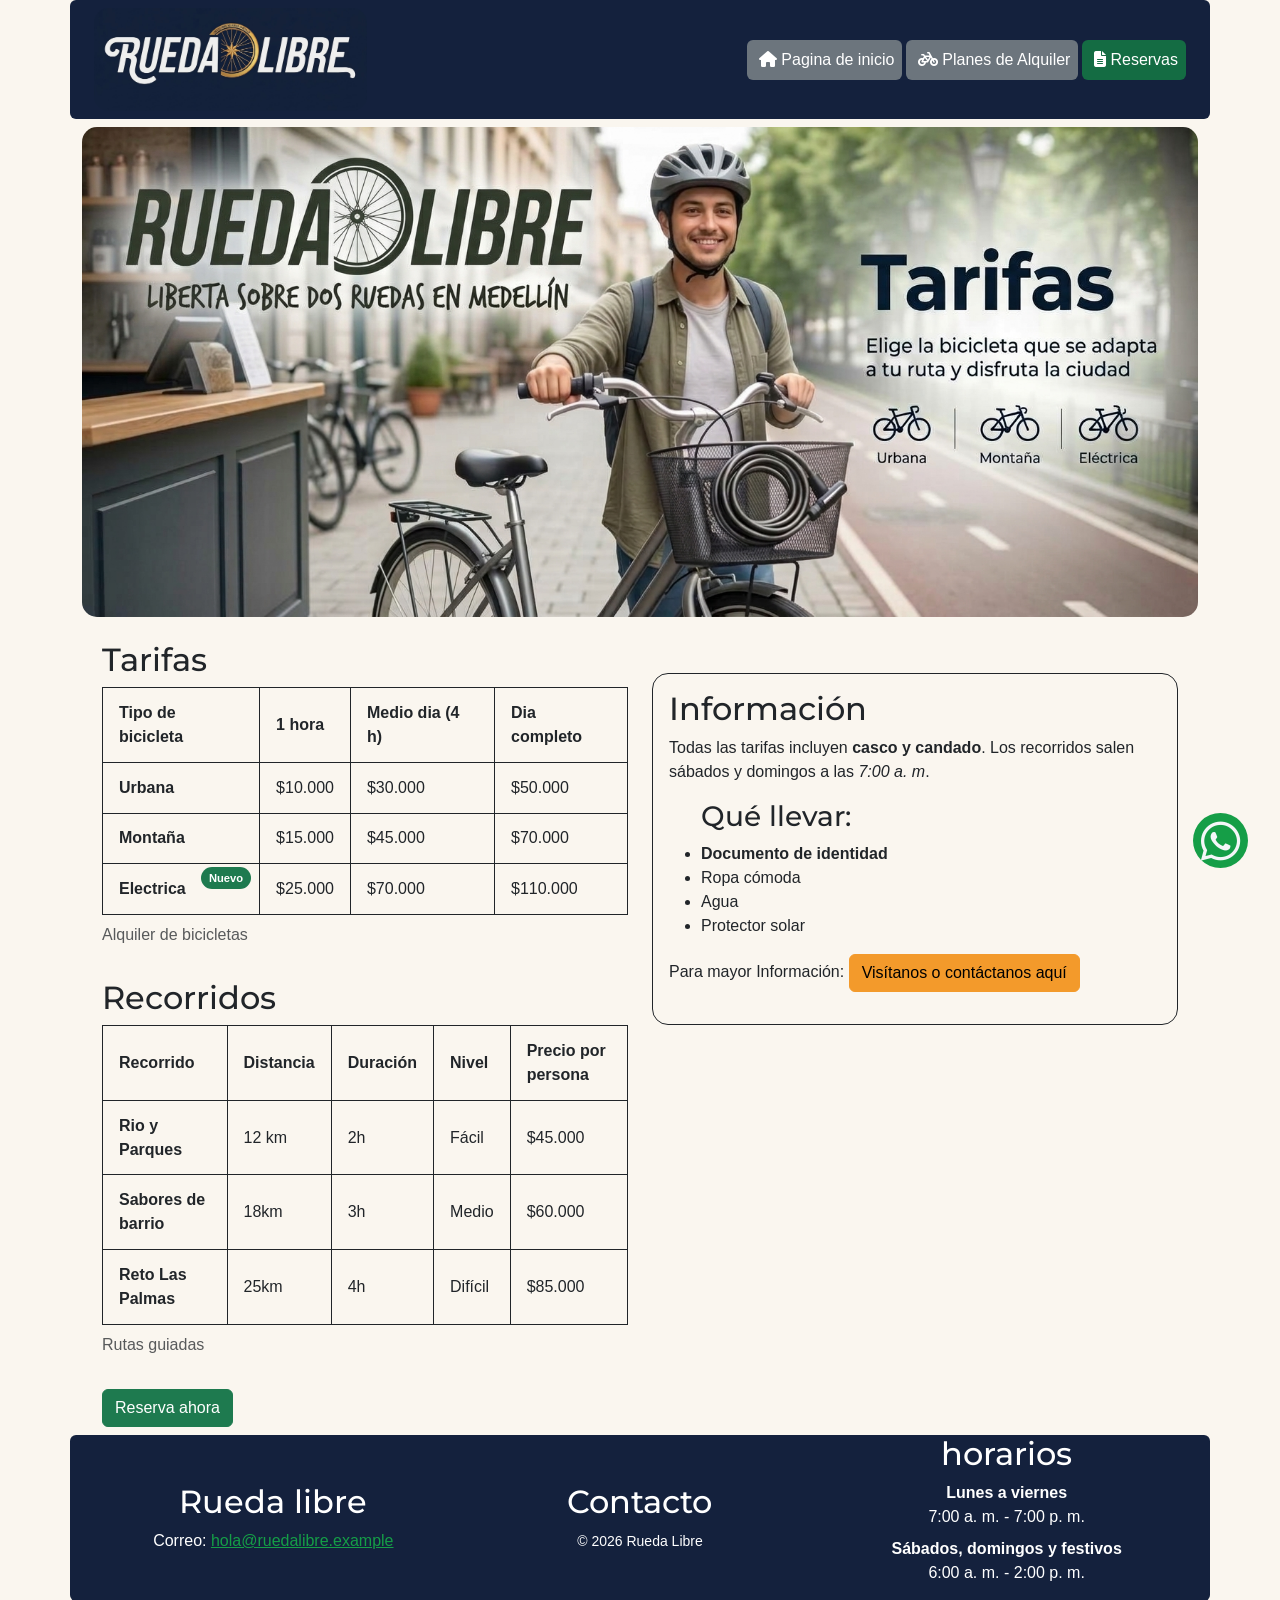
<file: paginas/Tarifas.html>
<!DOCTYPE html>
<html lang="es">

<head>
    <meta charset="UTF-8">
    <meta name="viewport" content="width=device-width, initial-scale=1.0">
    <link rel="preconnect" href="https://fonts.googleapis.com">
    <link rel="stylesheet" href="https://cdnjs.cloudflare.com/ajax/libs/font-awesome/6.7.2/css/all.min.css">
    <link rel="preconnect" href="https://fonts.gstatic.com" crossorigin>
    <link href="https://fonts.googleapis.com/css2?family=Montserrat:ital,wght@0,100..900;1,100..900&display=swap"
        rel="stylesheet">
    <link rel="stylesheet" href="https://cdn.jsdelivr.net/npm/bootstrap@5.3.8/dist/css/bootstrap.min.css">
    <link rel="stylesheet" href="../css/style.css">
    <title>Tarifas | Rueda Libre</title>
</head>

<body>
   <header class="container rounded-2">
        <nav class="navbar navbar-expand-lg w-100">
            <div class="container-fluid">                
                    <img src="../img/logo.jpeg" alt="logo rueda libre">                
                <button class="navbar-toggler bg-light" type="button" data-bs-toggle="collapse" data-bs-target="#navbarNavDropdown" aria-controls="navbarNavDropdown" aria-expanded="false"
                    aria-label="Toggle navigation">
                    <span class="navbar-toggler-icon"></span>
                </button>
                <div class="collapse navbar-collapse " id="navbarNavDropdown">
                    <ul class="navbar-nav ms-auto">
                        <li class="nav-item py-1">
                            <a class="nav-link active text-white btn btn-outline-secondary" aria-current="page" href="../index.html"><i class="fa-solid fa-house mx-1"></i>Pagina de inicio</a>
                        </li>
                        <li class="nav-item p-1">
                            <a class="nav-link active text-white btn btn-outline-secondary" href="Tarifas.html"><i class="fa-solid fa-bicycle mx-1"></i>Planes de Alquiler</a>
                        </li>
                        <li class="nav-item py-1">
                            <a class="nav-link active text-white btn btn-success " href="./Reservas.html"><i class="fa-solid fa-file-lines mx-1"></i>Reservas</a>
                        </li>
                    </ul>
                </div>
            </div>
        </nav>
    </header>
    <main class="container">
        
        <img src="../img/tarifas.jpeg" class="mt-2"
            alt="chico con una cicla y indica que esta en tarifas con breve presentacion">
        <section class="row" >
            <div class="col-lg-6 mt-3">
                <h2 id="alquiler">Tarifas</h2>
                <table>
                    <caption>Alquiler de bicicletas</caption>
                    <thead>
                        <tr>
                            <th scope="col">Tipo de bicicleta</th>
                            <th scope="col">1 hora</th>
                            <th scope="col">Medio dia (4 h)</th>
                            <th scope="col">Dia completo</th>
                        </tr>
                    </thead>
                    <tbody>
                        <tr>
                            <th scope="col">Urbana</th>
                            <td>$10.000</td>
                            <td>$30.000</td>
                            <td>$50.000</td>
    
                        </tr>
                        <tr>
                            <th scope="col">Montaña</th>
                            <td>$15.000</td>
                            <td>$45.000</td>
                            <td>$70.000</td>
                        </tr>
                        <tr>
                            <th scope="col" class="celda-electrica">Electrica
                                <span class="etiqueta-nuevo">Nuevo</span>
                            </th>
                            <td>$25.000</td>
                            <td>$70.000</td>
                            <td>$110.000</td>
                        </tr>
                    </tbody>
                </table>
                <h2 id="Rutas">Recorridos</h2>
                <table class="border">
                    <caption>Rutas guiadas</caption>
                    <thead>
                        <tr>
                            <th scope="col">Recorrido</th>
                            <th scope="col">Distancia</th>
                            <th scope="col">Duración</th>
                            <th scope="col">Nivel</th>
                            <th scope="col">Precio por persona</th>
                        </tr>
    
                    </thead>
                    <tbody>
                        <tr>
                            <th scope="col">Rio y Parques</th>
                            <td>12 km</td>
                            <td>2h</td>
                            <td>Fácil</td>
                            <td>$45.000</td>
                        </tr>
                        <tr>
                            <th scope="col">Sabores de barrio</th>
                            <td>18km</td>
                            <td>3h</td>
                            <td>Medio</td>
                            <td>$60.000</td>
                        </tr>
                        <tr>
                            <th scope="col">Reto Las Palmas</th>
                            <td>25km</td>
                            <td>4h</td>
                            <td>Difícil</td>
                            <td>$85.000</td>
                        </tr>
                    </tbody>
                </table>
                <a href="/paginas/Reservas.html" class="btn btn-primary">Reserva ahora</a>            
            </div>

        

            <div class="col-lg-6 mt-5">
                <aside class="border border-dark rounded-4 p-3">
                    <h2>Información</h2>
                    <p>Todas las tarifas incluyen <strong>casco y candado</strong>. Los recorridos salen sábados y domingos a
                        las <em>7:00 a. m</em>. 
                        <ul>
                            <h3>Qué llevar:</h3>
                            <li><strong>Documento de identidad</strong></li>
                            <li>Ropa cómoda</li>
                            <li>Agua</li>
                            <li>Protector solar</li>                           

                        </ul>
                    </p>
                    <p>Para mayor Información: 
                        <a href="../index.html#encuentranos" class="btn btn-secondary">Visítanos o contáctanos aquí</a>
                    </p>
                </aside>
            </div>
        </section>        

    </main>

    <footer class="container rounded-2">
        <div class="row">
            <div class="col-md-4 text-center mt-5">
                <h2>Rueda libre</h2>
                <address>
                    Correo: <a href="mailto:hola@ruedalibre.example">hola@ruedalibre.example</a>
                </address>
            </div>

            <div class="col-md-4 text-center mt-5">
                <h2>Contacto</h2>
                <small>&copy; 2026 Rueda Libre</small>
            </div>

            <div class="col-md-4 text-center">
                <h2>horarios</h2>
                <dl>
                    <dt>Lunes a viernes</dt>
                    <dd>7:00 a. m. - 7:00 p. m.</dd>
                    <dt>Sábados, domingos y festivos</dt>
                    <dd>6:00 a. m. - 2:00 p. m.</dd>
                </dl>
            </div>
        </div>
    </footer>
        <!--   Boton flotante WhatsApp -->
    <aside>
        <a href="https://wa.me/573000000000" target="_blank" 
            class="whatsapp-flotante" aria-label="Contáctanos por WhatsApp">
            <i class="fa-brands fa-whatsapp"></i></a>
    </aside>
    <script src="https://cdn.jsdelivr.net/npm/bootstrap@5.3.3/dist/js/bootstrap.bundle.min.js"></script>
</body>
    
</html>
</file>
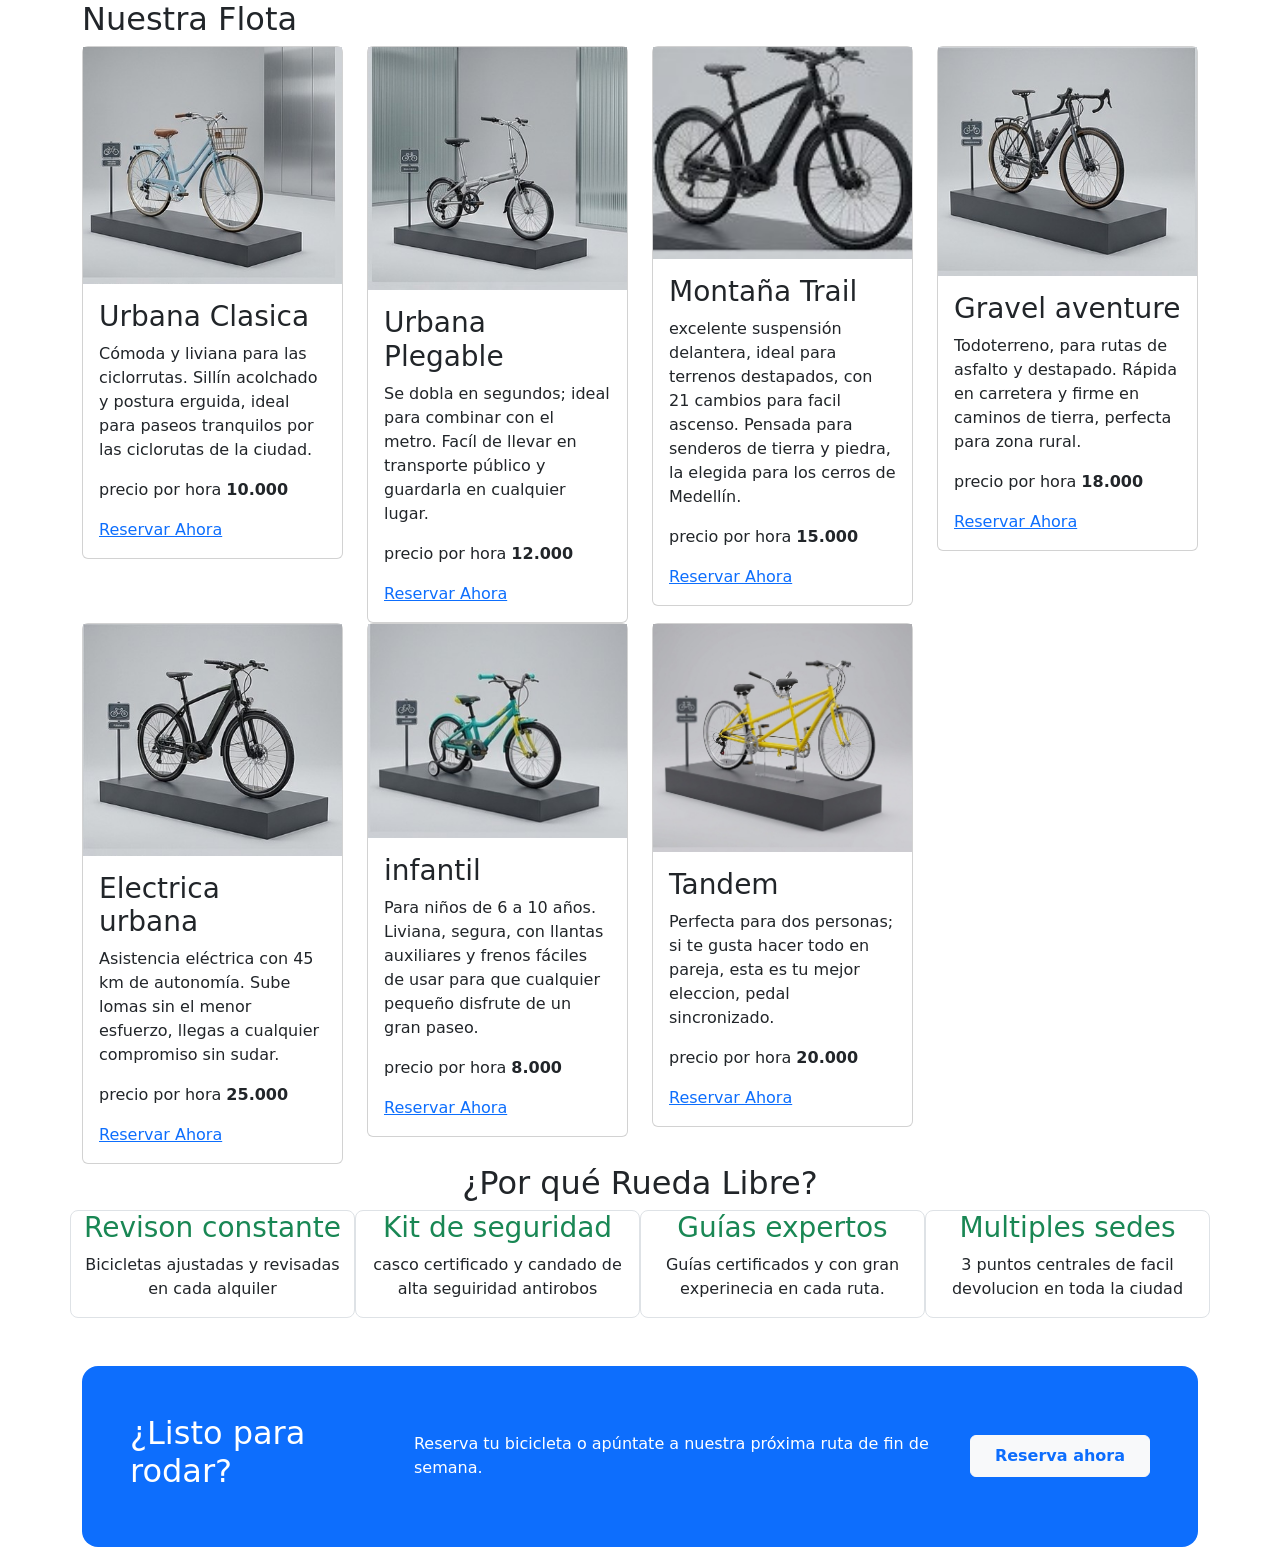
<file: pruebas/catalogo-bootstrap.html>
<!DOCTYPE html>
<html lang="en">

<head>
    <meta charset="UTF-8">
    <meta name="viewport" content="width=device-width, initial-scale=1.0">
    <link rel="stylesheet" href="https://cdn.jsdelivr.net/npm/bootstrap@5.3.8/dist/css/bootstrap.min.css">
    <title>Document</title>
</head>

<body>
    <main class="container">
        <section>
            <h2>Nuestra Flota</h2>
            <div class="row">
                <div class="col-md-3">
                    <div class="card">
                        <img src="../img/urb_c.jpeg" alt="Bicicleta clasica Urbana" class="imf-fluid">
                        <div class="card-body">
                            <h3>Urbana Clasica</h3>
                            <p>Cómoda y liviana para las ciclorrutas. Sillín acolchado y postura erguida, ideal
                                para paseos tranquilos por las ciclorutas de la ciudad.</p>
                            <p>precio por hora <strong>10.000</strong></p>
                            <a class="boton btn-reserva" href="../paginas/Reservas.html"
                                aria-label="reserva bicicleta urbana">Reservar Ahora</a>
                        </div>
                    </div>
                </div>
                <div class="col-md-3">
                    <div class="card">
                        <img src="../img/ubr_pl.jpeg" alt="Bicicleta urbana plegable" class="img-fluid">
                        <div class="card-body">
                            <h3>Urbana Plegable</h3>
                            <p>Se dobla en segundos; ideal para combinar con el metro. Facíl de llevar en transporte
                                público y guardarla en cualquier lugar.</p>
                            <p>precio por hora <strong>12.000</strong></p>
                            <a class="boton btn-reserva btn-mb-0" href="../paginas/Reservas.html"
                                aria-label="reserva bicicleta Urbana Plegable">Reservar Ahora</a>
                        </div>
                    </div>
                </div>
                <div class="col-md-3">
                    <div class="card">
                        <img src="../img/mont_tr.jpeg" alt="Bicicleta para montaña" class="img-fluid">
                        <div class="card-body">
                            <h3>Montaña Trail</h3>
                            <p>excelente suspensión delantera, ideal para terrenos destapados, con 21 cambios para
                                facil
                                ascenso. Pensada para senderos de tierra y piedra, la elegida para los cerros de
                                Medellín.</p>
                            <p>precio por hora <strong>15.000</strong></p>
                            <a class="boton btn-reserva" href="../paginas/Reservas.html"
                                aria-label="reserva bicicleta Montaña Trail">Reservar Ahora</a>
                        </div>
                    </div>
                </div>
                <div class="col-md-3">
                    <div class="card">
                        <img src="../img/gr_av.jpeg" alt="Bicicleta Gravel aventure" class="img-fluid">
                        <div class="card-body">
                            <h3>Gravel aventure</h3>
                            <p>Todoterreno, para rutas de asfalto y destapado. Rápida en carretera y firme en
                                caminos de tierra,
                                perfecta para zona rural.</p>
                            <p>precio por hora <strong>18.000</strong></p>
                            <a class="boton btn-reserva" href="../paginas/Reservas.html"
                                aria-label="reserva bicicleta Gravel Aventure">Reservar Ahora</a>
                        </div>
                    </div>
                </div>
            </div>
            <div class="row justify">
                <div class="col-md-3">
                    <div class="card">
                        <img src="../img/ele_urb.jpeg" alt="Bicicleta electrica urbana">
                        <div class="card-body">
                            <h3>Electrica urbana</h3>
                            <p>Asistencia eléctrica con 45 km de autonomía. Sube lomas sin el menor esfuerzo, llegas
                                a cualquier
                                compromiso sin sudar.</p>
                            <p>precio por hora <strong>25.000</strong></p>
                            <a class="boton btn-reserva" href="../paginas/Reservas.html"
                                aria-label="reserva bicicleta Electrica Urbana">Reservar Ahora</a>
                        </div>
                    </div>
                </div>
                <div class="col-md-3">
                    <div class="card">
                        <img src="../img/infan.jpeg" alt="Bicicleta para niños">
                        <div class="card-body">
                            <h3>infantil</h3>
                            <p>Para niños de 6 a 10 años. Liviana, segura, con llantas auxiliares y frenos fáciles
                                de usar para
                                que
                                cualquier pequeño disfrute de un gran paseo.</p>
                            <p>precio por hora <strong>8.000</strong></p>
                            <a class="boton btn-reserva" href="../paginas/Reservas.html"
                                aria-label="reserva bicicleta Infantil">Reservar Ahora</a>
                        </div>
                    </div>
                </div>
                <div class="col-md-3">
                    <div class="card">
                        <img src="../img/tad_av.jpeg" alt="Bicicleta Para dos personas">
                        <div class="card-body">
                            <h3>Tandem</h3>
                            <p>Perfecta para dos personas; si te gusta hacer todo en pareja, esta es tu mejor
                                eleccion, pedal
                                sincronizado.</p>
                            <p>precio por hora <strong>20.000</strong></p>
                            <a class="boton btn-reserva" href="../paginas/Reservas.html"
                                aria-label="reserva bicicleta Tadem Aventure">Reservar Ahora</a>
                        </div>
                    </div>
                </div>
            </div>

        </section>
        <section>
            <div class="text-center mb-5">
                <h2>¿Por qué Rueda Libre?</h2>
                <div class="row g-4">
                    <div class="col-md-3 border rounded-3">
                        <h3 class="text-success">Revison constante</h3>
                        <p>Bicicletas ajustadas y revisadas en cada alquiler</p>
                    </div>
                    <div class="col-md-3 border rounded-3">
                        <h3 class="text-success">Kit de seguridad</h3>
                        <p>casco certificado y candado de alta seguiridad antirobos</p>
                    </div>
                    <div class="col-md-3 border rounded-3">
                        <h3 class="text-success">Guías expertos</h3>
                        <p>Guías certificados y con gran experinecia en cada ruta.</p>
                    </div>
                    <div class="col-md-3 border rounded-3">
                        <h3 class="text-success">Multiples sedes</h3>
                        <p>3 puntos centrales de facil devolucion en toda la ciudad</p>
                    </div>
                </div>
            </div>
            <div
                class="text-bg-primary p-4 p-md-5 rounded-4 d-flex flex-column flex-md-row justify-content-between align-items-center gap-4">
                <h2 class="text-white">¿Listo para rodar?</h2>
                <p class="mb-0 text-white">Reserva tu bicicleta o apúntate a nuestra próxima ruta de fin de
                    semana.</p>
                <a href="../paginas/Reservas.html" class="btn btn-light fw-bold px-4 py-2 text-primary text-nowrap">
                    Reserva ahora
                </a>
            </div>
        </section>

    </main>
</body>
<link rel="stylesheet" href="https://cdn.jsdelivr.net/npm/bootstrap@5.3.8/dist/js/bootstrap.bundle.min.js">

</html>
</file>
<file: css/style.css>
:root {
    --fuente-titulos: "Montserrat", sans-serif;
    --fuente-texto: "Open Sans", sans-serif;
    --verde-ruta: #1E7A4F;
    --naranja-pedal: #F39A2B;
    --azul-noche: #14213D;
    --crema: #FAF6EF;
    --gris-asfalto: #5B6470;
    
    --bs-primary: var(--verde-ruta);
    --bs-primary-rgb: 30, 122, 79;
    --bs-secondary:var(--naranja-pedal);
    --bs-secondary-rgb: 243, 154, 43;
}
.btn-primary{
    --bs-btn-bg: var(--verde-ruta);
    --bs-btn-border-color: var(--verde-ruta);
    --bs-btn-color: white;
    --bs-btn-hover-bg: var(--azul-noche);
    --bs-btn-hover-border-color: var(--verde-ruta);
}
.btn-secondary{
    --bs-btn-bg: #F39A2B;
    --bs-btn-color: black;
    --bs-btn-border-color: #F39A2B;
    --bs-btn-hover-bg: var(--azul-noche);
    --bs-btn-hover-border-color: #c9791e;
}
*,
*::before,
*::after {
    box-sizing: border-box;
}
body {
    font-family: var(--fuente-texto);
    width: 100%;
    min-height: 100vh;
    background-color: var(--crema);    
}
header{
    background-color: var(--azul-noche);
    color: white;
          
}
header .btn:hover {
    transform: scale(0.9);
    transition: 0.2s;
}
header img{
    width: 25%;
    height: auto;
}
.row{
    margin: 0.5rem;
    border-radius: 15%;
}
main, header, footer{
    max-width: 70rem;
    margin: 0 auto;
    padding: 0 1rem;    
}
h1, h2, h3, h4, h5, h6 {
    font-family: var(--fuente-titulos);
}
img{
    max-width: 100%;
    height: auto;
    border-radius: 15px;
    
}
.celda-electrica{
    position: relative;
}

.etiqueta-nuevo {
    position: absolute;
    top: 0.2rem; 
    right: 0.5rem; 
    background-color: var(--verde-ruta);
    color: #ffffff;
    padding: 0.15rem 0.5rem;
    font-size: 0.7rem;
    font-weight: 700;
    border-radius: 999px;
}
footer{
    width: 100%;
    background-color: var(--azul-noche);
    color: white;
    padding: 0 0.5rem;
}  
footer a{
    color: #159e47;
}

table {
    width: 100%;
    border-collapse: collapse;
    margin-bottom: 1.5rem;
}
th, td {
    padding: 0.8rem 1rem;
    border: 1px solid;
    text-align: left;
}

/*=============== formulario ===============*/

legend{
    font-weight: 700;
    padding: 0 0.5rem;
}

form input, select, textarea{
    width: 100%;
    padding: 0.8rem;
    border: 1px solid;
    border-radius: 4px;
}
form div:has(input[type="radio"]){
    flex-direction: row;
    align-items: center;
    gap: 0.5rem;
    width: auto;
}




/* ============================== boton whatsapp flotante =================*/
.whatsapp-flotante {
    position: fixed;
    bottom: 2rem;
    right: 2rem;
    background-color: #159e47;
    color: rgb(230, 228, 228);
    
    border-radius: 50%;
    width: 55px;
    height: 55px;
    align-items: center;
    justify-content: center;    
}
.whatsapp-flotante i {
    font-size: 45px;
    color: #f4f6f8;
    line-height: 1;
    padding: 8px;
    position: relative;
    bottom: 2px;
    
}
.whatsapp-flotante :hover{
    transform: scale(1.2);
}
/*========================= botones y enlaces =====================*/
</file>
